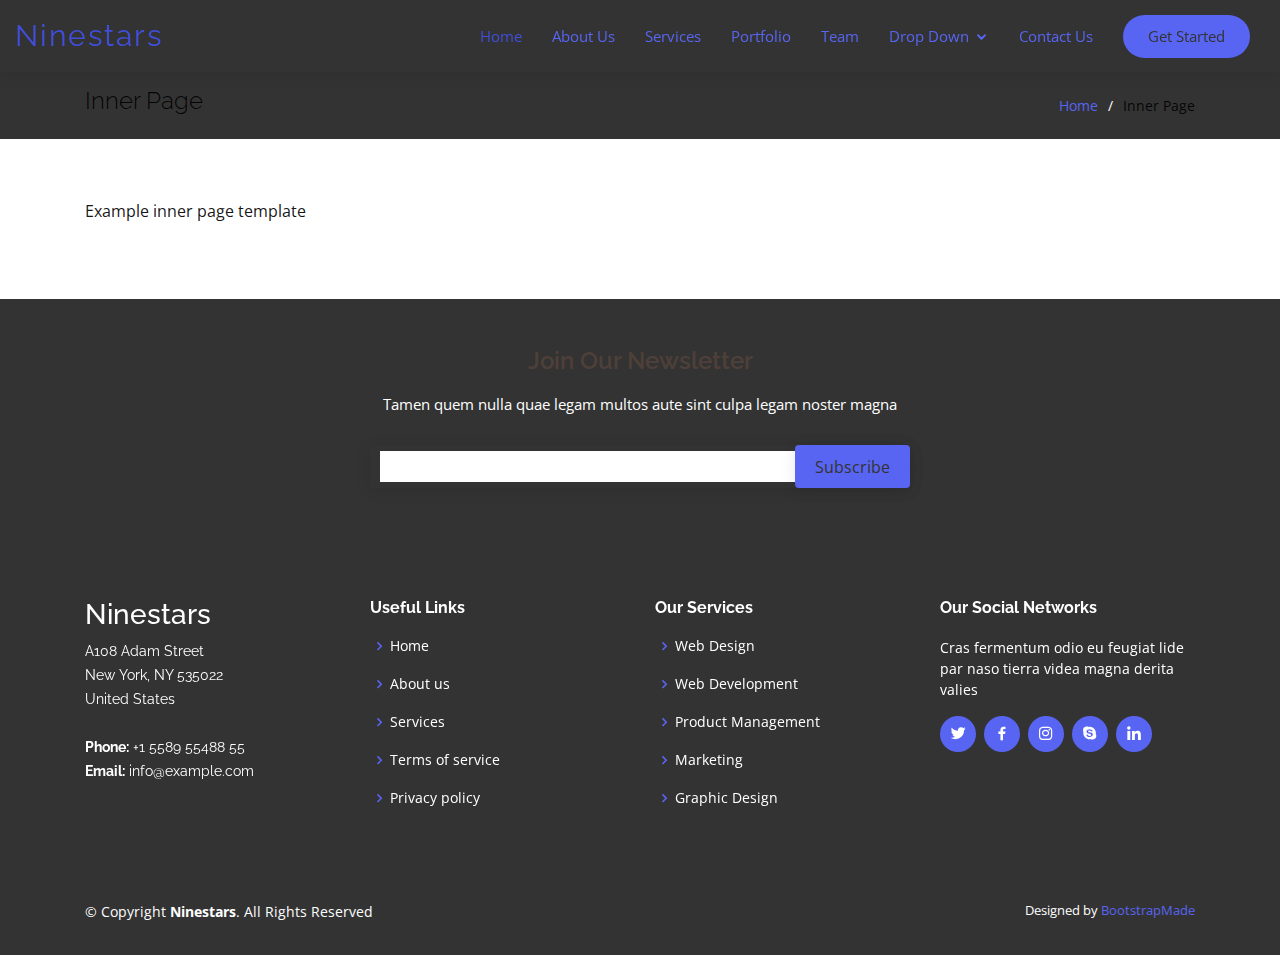
<file: inner-page.html>
<!DOCTYPE html>
<html lang="en">

<head>
  <meta charset="utf-8">
  <meta content="width=device-width, initial-scale=1.0" name="viewport">

  <title>Inner Page - Ninestars Bootstrap Template</title>
  <meta content="" name="description">
  <meta content="" name="keywords">

  <!-- Favicons -->
  <link href="assets/img/favicon.png" rel="icon">
  <link href="assets/img/apple-touch-icon.png" rel="apple-touch-icon">

  <!-- Google Fonts -->
  <link href="https://fonts.googleapis.com/css?family=Open+Sans:300,300i,400,400i,600,600i,700,700i|Raleway:300,300i,400,400i,600,600i,700,700i" rel="stylesheet">

  <!-- Vendor CSS Files -->
  <link href="assets/vendor/bootstrap/css/bootstrap.min.css" rel="stylesheet">
  <link href="assets/vendor/icofont/icofont.min.css" rel="stylesheet">
  <link href="assets/vendor/boxicons/css/boxicons.min.css" rel="stylesheet">
  <link href="assets/vendor/venobox/venobox.css" rel="stylesheet">
  <link href="assets/vendor/owl.carousel/assets/owl.carousel.min.css" rel="stylesheet">
  <link href="assets/vendor/aos/aos.css" rel="stylesheet">

  <!-- Template Main CSS File -->
  <link href="assets/css/style.css" rel="stylesheet">

  <!-- =======================================================
  * Template Name: Ninestars - v2.3.1
  * Template URL: https://bootstrapmade.com/ninestars-free-bootstrap-3-theme-for-creative/
  * Author: BootstrapMade.com
  * License: https://bootstrapmade.com/license/
  ======================================================== -->
</head>

<body>

  <!-- ======= Header ======= -->
  <header id="header" class="fixed-top">
    <div class="container-fluid d-flex">

      <div class="logo mr-auto">
        <h1 class="text-light"><a href="index.html"><span>Ninestars</span></a></h1>
        <!-- Uncomment below if you prefer to use an image logo -->
        <!-- <a href="index.html"><img src="assets/img/logo.png" alt="" class="img-fluid"></a>-->
      </div>

      <nav class="nav-menu d-none d-lg-block">
        <ul>
          <li class="active"><a href="index.html">Home</a></li>
          <li><a href="#about">About Us</a></li>
          <li><a href="#services">Services</a></li>
          <li><a href="#portfolio">Portfolio</a></li>
          <li><a href="#team">Team</a></li>
          <li class="drop-down"><a href="">Drop Down</a>
            <ul>
              <li><a href="#">Drop Down 1</a></li>
              <li class="drop-down"><a href="#">Drop Down 2</a>
                <ul>
                  <li><a href="#">Deep Drop Down 1</a></li>
                  <li><a href="#">Deep Drop Down 2</a></li>
                  <li><a href="#">Deep Drop Down 3</a></li>
                  <li><a href="#">Deep Drop Down 4</a></li>
                  <li><a href="#">Deep Drop Down 5</a></li>
                </ul>
              </li>
              <li><a href="#">Drop Down 3</a></li>
              <li><a href="#">Drop Down 4</a></li>
              <li><a href="#">Drop Down 5</a></li>
            </ul>
          </li>
          <li><a href="#contact">Contact Us</a></li>

          <li class="get-started"><a href="#about">Get Started</a></li>
        </ul>
      </nav><!-- .nav-menu -->

    </div>
  </header><!-- End Header -->

  <main id="main">

    <!-- ======= Breadcrumbs Section ======= -->
    <section class="breadcrumbs">
      <div class="container">

        <div class="d-flex justify-content-between align-items-center">
          <h2>Inner Page</h2>
          <ol>
            <li><a href="index.html">Home</a></li>
            <li>Inner Page</li>
          </ol>
        </div>

      </div>
    </section><!-- End Breadcrumbs Section -->

    <section class="inner-page">
      <div class="container">
        <p>
          Example inner page template
        </p>
      </div>
    </section>

  </main><!-- End #main -->

  <!-- ======= Footer ======= -->
  <footer id="footer">

    <div class="footer-newsletter" data-aos="fade-up">
      <div class="container">
        <div class="row justify-content-center">
          <div class="col-lg-6">
            <h4>Join Our Newsletter</h4>
            <p>Tamen quem nulla quae legam multos aute sint culpa legam noster magna</p>
            <form action="" method="post">
              <input type="email" name="email"><input type="submit" value="Subscribe">
            </form>
          </div>
        </div>
      </div>
    </div>

    <div class="footer-top">
      <div class="container">
        <div class="row">

          <div class="col-lg-3 col-md-6 footer-contact" data-aos="fade-up" data-aos-delay="100">
            <h3>Ninestars</h3>
            <p>
              A108 Adam Street <br>
              New York, NY 535022<br>
              United States <br><br>
              <strong>Phone:</strong> +1 5589 55488 55<br>
              <strong>Email:</strong> info@example.com<br>
            </p>
          </div>

          <div class="col-lg-3 col-md-6 footer-links" data-aos="fade-up" data-aos-delay="200">
            <h4>Useful Links</h4>
            <ul>
              <li><i class="bx bx-chevron-right"></i> <a href="#">Home</a></li>
              <li><i class="bx bx-chevron-right"></i> <a href="#">About us</a></li>
              <li><i class="bx bx-chevron-right"></i> <a href="#">Services</a></li>
              <li><i class="bx bx-chevron-right"></i> <a href="#">Terms of service</a></li>
              <li><i class="bx bx-chevron-right"></i> <a href="#">Privacy policy</a></li>
            </ul>
          </div>

          <div class="col-lg-3 col-md-6 footer-links" data-aos="fade-up" data-aos-delay="300">
            <h4>Our Services</h4>
            <ul>
              <li><i class="bx bx-chevron-right"></i> <a href="#">Web Design</a></li>
              <li><i class="bx bx-chevron-right"></i> <a href="#">Web Development</a></li>
              <li><i class="bx bx-chevron-right"></i> <a href="#">Product Management</a></li>
              <li><i class="bx bx-chevron-right"></i> <a href="#">Marketing</a></li>
              <li><i class="bx bx-chevron-right"></i> <a href="#">Graphic Design</a></li>
            </ul>
          </div>

          <div class="col-lg-3 col-md-6 footer-links" data-aos="fade-up" data-aos-delay="400">
            <h4>Our Social Networks</h4>
            <p>Cras fermentum odio eu feugiat lide par naso tierra videa magna derita valies</p>
            <div class="social-links mt-3">
              <a href="#" class="twitter"><i class="bx bxl-twitter"></i></a>
              <a href="#" class="facebook"><i class="bx bxl-facebook"></i></a>
              <a href="#" class="instagram"><i class="bx bxl-instagram"></i></a>
              <a href="#" class="google-plus"><i class="bx bxl-skype"></i></a>
              <a href="#" class="linkedin"><i class="bx bxl-linkedin"></i></a>
            </div>
          </div>

        </div>
      </div>
    </div>

    <div class="container py-4">
      <div class="copyright">
        &copy; Copyright <strong><span>Ninestars</span></strong>. All Rights Reserved
      </div>
      <div class="credits">
        <!-- All the links in the footer should remain intact. -->
        <!-- You can delete the links only if you purchased the pro version. -->
        <!-- Licensing information: https://bootstrapmade.com/license/ -->
        <!-- Purchase the pro version with working PHP/AJAX contact form: https://bootstrapmade.com/ninestars-free-bootstrap-3-theme-for-creative/ -->
        Designed by <a href="https://bootstrapmade.com/">BootstrapMade</a>
      </div>
    </div>
  </footer><!-- End Footer -->

  <a href="#" class="back-to-top"><i class="icofont-simple-up"></i></a>

  <!-- Vendor JS Files -->
  <script src="assets/vendor/jquery/jquery.min.js"></script>
  <script src="assets/vendor/bootstrap/js/bootstrap.bundle.min.js"></script>
  <script src="assets/vendor/jquery.easing/jquery.easing.min.js"></script>
  <script src="assets/vendor/php-email-form/validate.js"></script>
  <script src="assets/vendor/isotope-layout/isotope.pkgd.min.js"></script>
  <script src="assets/vendor/venobox/venobox.min.js"></script>
  <script src="assets/vendor/owl.carousel/owl.carousel.min.js"></script>
  <script src="assets/vendor/aos/aos.js"></script>

  <!-- Template Main JS File -->
  <script src="assets/js/main.js"></script>

</body>

</html>
</file>
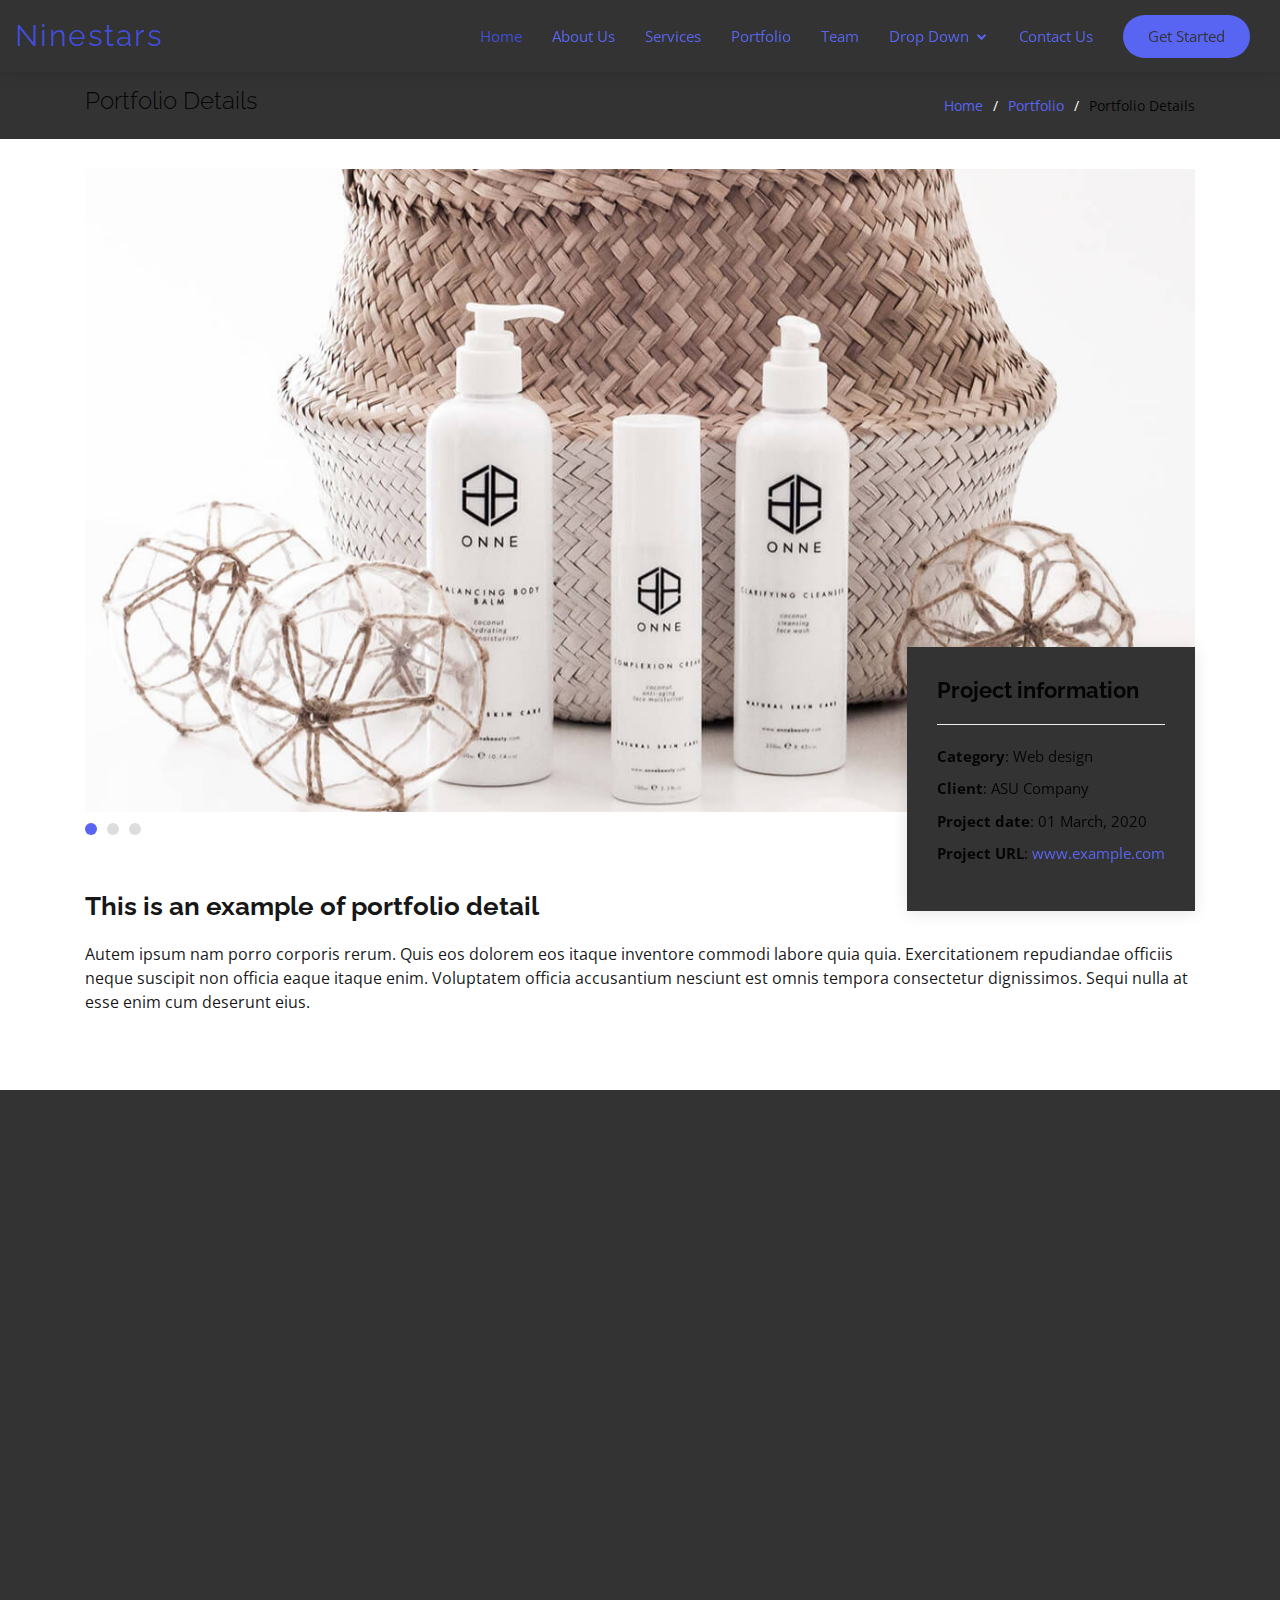
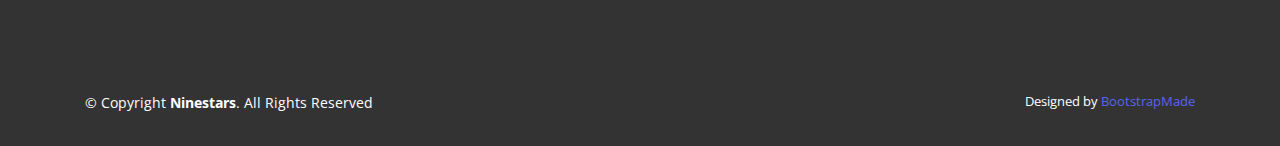
<file: portfolio-details.html>
<!DOCTYPE html>
<html lang="en">

<head>
  <meta charset="utf-8">
  <meta content="width=device-width, initial-scale=1.0" name="viewport">

  <title>Portfolio Details - Ninestars Bootstrap Template</title>
  <meta content="" name="description">
  <meta content="" name="keywords">

  <!-- Favicons -->
  <link href="assets/img/favicon.png" rel="icon">
  <link href="assets/img/apple-touch-icon.png" rel="apple-touch-icon">

  <!-- Google Fonts -->
  <link href="https://fonts.googleapis.com/css?family=Open+Sans:300,300i,400,400i,600,600i,700,700i|Raleway:300,300i,400,400i,600,600i,700,700i" rel="stylesheet">

  <!-- Vendor CSS Files -->
  <link href="assets/vendor/bootstrap/css/bootstrap.min.css" rel="stylesheet">
  <link href="assets/vendor/icofont/icofont.min.css" rel="stylesheet">
  <link href="assets/vendor/boxicons/css/boxicons.min.css" rel="stylesheet">
  <link href="assets/vendor/venobox/venobox.css" rel="stylesheet">
  <link href="assets/vendor/owl.carousel/assets/owl.carousel.min.css" rel="stylesheet">
  <link href="assets/vendor/aos/aos.css" rel="stylesheet">

  <!-- Template Main CSS File -->
  <link href="assets/css/style.css" rel="stylesheet">

  <!-- =======================================================
  * Template Name: Ninestars - v2.3.1
  * Template URL: https://bootstrapmade.com/ninestars-free-bootstrap-3-theme-for-creative/
  * Author: BootstrapMade.com
  * License: https://bootstrapmade.com/license/
  ======================================================== -->
</head>

<body>

  <!-- ======= Header ======= -->
  <header id="header" class="fixed-top">
    <div class="container-fluid d-flex">

      <div class="logo mr-auto">
        <h1 class="text-light"><a href="index.html"><span>Ninestars</span></a></h1>
        <!-- Uncomment below if you prefer to use an image logo -->
        <!-- <a href="index.html"><img src="assets/img/logo.png" alt="" class="img-fluid"></a>-->
      </div>

      <nav class="nav-menu d-none d-lg-block">
        <ul>
          <li class="active"><a href="index.html">Home</a></li>
          <li><a href="#about">About Us</a></li>
          <li><a href="#services">Services</a></li>
          <li><a href="#portfolio">Portfolio</a></li>
          <li><a href="#team">Team</a></li>
          <li class="drop-down"><a href="">Drop Down</a>
            <ul>
              <li><a href="#">Drop Down 1</a></li>
              <li class="drop-down"><a href="#">Drop Down 2</a>
                <ul>
                  <li><a href="#">Deep Drop Down 1</a></li>
                  <li><a href="#">Deep Drop Down 2</a></li>
                  <li><a href="#">Deep Drop Down 3</a></li>
                  <li><a href="#">Deep Drop Down 4</a></li>
                  <li><a href="#">Deep Drop Down 5</a></li>
                </ul>
              </li>
              <li><a href="#">Drop Down 3</a></li>
              <li><a href="#">Drop Down 4</a></li>
              <li><a href="#">Drop Down 5</a></li>
            </ul>
          </li>
          <li><a href="#contact">Contact Us</a></li>

          <li class="get-started"><a href="#about">Get Started</a></li>
        </ul>
      </nav><!-- .nav-menu -->

    </div>
  </header><!-- End Header -->

  <main id="main">

    <!-- ======= Breadcrumbs Section ======= -->
    <section class="breadcrumbs">
      <div class="container">

        <div class="d-flex justify-content-between align-items-center">
          <h2>Portfolio Details</h2>
          <ol>
            <li><a href="index.html">Home</a></li>
            <li><a href="portfolio.html">Portfolio</a></li>
            <li>Portfolio Details</li>
          </ol>
        </div>

      </div>
    </section><!-- Breadcrumbs Section -->

    <!-- ======= Portfolio Details Section ======= -->
    <section class="portfolio-details">
      <div class="container">

        <div class="portfolio-details-container">

          <div class="owl-carousel portfolio-details-carousel">
            <img src="assets/img/portfolio/portfolio-details-1.jpg" class="img-fluid" alt="">
            <img src="assets/img/portfolio/portfolio-details-2.jpg" class="img-fluid" alt="">
            <img src="assets/img/portfolio/portfolio-details-3.jpg" class="img-fluid" alt="">
          </div>

          <div class="portfolio-info">
            <h3>Project information</h3>
            <ul>
              <li><strong>Category</strong>: Web design</li>
              <li><strong>Client</strong>: ASU Company</li>
              <li><strong>Project date</strong>: 01 March, 2020</li>
              <li><strong>Project URL</strong>: <a href="#">www.example.com</a></li>
            </ul>
          </div>

        </div>

        <div class="portfolio-description">
          <h2>This is an example of portfolio detail</h2>
          <p>
            Autem ipsum nam porro corporis rerum. Quis eos dolorem eos itaque inventore commodi labore quia quia. Exercitationem repudiandae officiis neque suscipit non officia eaque itaque enim. Voluptatem officia accusantium nesciunt est omnis tempora consectetur dignissimos. Sequi nulla at esse enim cum deserunt eius.
          </p>
        </div>
      </div>
    </section><!-- End Portfolio Details Section -->

  </main><!-- End #main -->

  <!-- ======= Footer ======= -->
  <footer id="footer">

    <div class="footer-newsletter" data-aos="fade-up">
      <div class="container">
        <div class="row justify-content-center">
          <div class="col-lg-6">
            <h4>Join Our Newsletter</h4>
            <p>Tamen quem nulla quae legam multos aute sint culpa legam noster magna</p>
            <form action="" method="post">
              <input type="email" name="email"><input type="submit" value="Subscribe">
            </form>
          </div>
        </div>
      </div>
    </div>

    <div class="footer-top">
      <div class="container">
        <div class="row">

          <div class="col-lg-3 col-md-6 footer-contact" data-aos="fade-up" data-aos-delay="100">
            <h3>Ninestars</h3>
            <p>
              A108 Adam Street <br>
              New York, NY 535022<br>
              United States <br><br>
              <strong>Phone:</strong> +1 5589 55488 55<br>
              <strong>Email:</strong> info@example.com<br>
            </p>
          </div>

          <div class="col-lg-3 col-md-6 footer-links" data-aos="fade-up" data-aos-delay="200">
            <h4>Useful Links</h4>
            <ul>
              <li><i class="bx bx-chevron-right"></i> <a href="#">Home</a></li>
              <li><i class="bx bx-chevron-right"></i> <a href="#">About us</a></li>
              <li><i class="bx bx-chevron-right"></i> <a href="#">Services</a></li>
              <li><i class="bx bx-chevron-right"></i> <a href="#">Terms of service</a></li>
              <li><i class="bx bx-chevron-right"></i> <a href="#">Privacy policy</a></li>
            </ul>
          </div>

          <div class="col-lg-3 col-md-6 footer-links" data-aos="fade-up" data-aos-delay="300">
            <h4>Our Services</h4>
            <ul>
              <li><i class="bx bx-chevron-right"></i> <a href="#">Web Design</a></li>
              <li><i class="bx bx-chevron-right"></i> <a href="#">Web Development</a></li>
              <li><i class="bx bx-chevron-right"></i> <a href="#">Product Management</a></li>
              <li><i class="bx bx-chevron-right"></i> <a href="#">Marketing</a></li>
              <li><i class="bx bx-chevron-right"></i> <a href="#">Graphic Design</a></li>
            </ul>
          </div>

          <div class="col-lg-3 col-md-6 footer-links" data-aos="fade-up" data-aos-delay="400">
            <h4>Our Social Networks</h4>
            <p>Cras fermentum odio eu feugiat lide par naso tierra videa magna derita valies</p>
            <div class="social-links mt-3">
              <a href="#" class="twitter"><i class="bx bxl-twitter"></i></a>
              <a href="#" class="facebook"><i class="bx bxl-facebook"></i></a>
              <a href="#" class="instagram"><i class="bx bxl-instagram"></i></a>
              <a href="#" class="google-plus"><i class="bx bxl-skype"></i></a>
              <a href="#" class="linkedin"><i class="bx bxl-linkedin"></i></a>
            </div>
          </div>

        </div>
      </div>
    </div>

    <div class="container py-4">
      <div class="copyright">
        &copy; Copyright <strong><span>Ninestars</span></strong>. All Rights Reserved
      </div>
      <div class="credits">
        <!-- All the links in the footer should remain intact. -->
        <!-- You can delete the links only if you purchased the pro version. -->
        <!-- Licensing information: https://bootstrapmade.com/license/ -->
        <!-- Purchase the pro version with working PHP/AJAX contact form: https://bootstrapmade.com/ninestars-free-bootstrap-3-theme-for-creative/ -->
        Designed by <a href="https://bootstrapmade.com/">BootstrapMade</a>
      </div>
    </div>
  </footer><!-- End Footer -->

  <a href="#" class="back-to-top"><i class="icofont-simple-up"></i></a>

  <!-- Vendor JS Files -->
  <script src="assets/vendor/jquery/jquery.min.js"></script>
  <script src="assets/vendor/bootstrap/js/bootstrap.bundle.min.js"></script>
  <script src="assets/vendor/jquery.easing/jquery.easing.min.js"></script>
  <script src="assets/vendor/php-email-form/validate.js"></script>
  <script src="assets/vendor/isotope-layout/isotope.pkgd.min.js"></script>
  <script src="assets/vendor/venobox/venobox.min.js"></script>
  <script src="assets/vendor/owl.carousel/owl.carousel.min.js"></script>
  <script src="assets/vendor/aos/aos.js"></script>

  <!-- Template Main JS File -->
  <script src="assets/js/main.js"></script>

</body>

</html>
</file>
<file: assets/vendor/venobox/venobox.css>
/* ------ venobox.css --------*/
.vbox-overlay *, .vbox-overlay *:before, .vbox-overlay *:after{
    -webkit-backface-visibility: hidden;
    -webkit-box-sizing:border-box;
    -moz-box-sizing:border-box;
    box-sizing:border-box;
}
.vbox-overlay * { 
    -webkit-backface-visibility: visible;
    backface-visibility: visible;
}
.vbox-overlay{
    display: -webkit-flex;
    display: flex;
    -webkit-flex-direction: column;
    flex-direction: column;
    -webkit-justify-content: center;
    justify-content: center;
    -webkit-align-items: center;
    align-items: center;
    position: fixed;
    left: 0;
    top: 0;
    bottom: 0;
    right: 0;
    z-index: 999999;
}

/* ----- navigation ----- */
.vbox-title{
    width: 100%;
    height: 40px;
    float: left;
    text-align: center;
    line-height: 28px;
    font-size: 12px;
    padding: 6px 50px;
    overflow: hidden;
    position: fixed;
    display: none;
    left: 0;
    z-index: 89;
}
.vbox-close{
    cursor: pointer;
    position: fixed;
    top: -1px;
    right: 0;
    width: 50px;
    height: 40px;
    padding: 6px;
    display: block;
    background-position:10px center;
    overflow: hidden;
    font-size: 24px;
    line-height: 1;
    text-align: center;
    z-index: 99;
}
.vbox-left{
    cursor: pointer;
    position: fixed;
    left: 0;
    height: 40px;
    overflow: hidden;
    line-height: 28px;
    font-size: 12px;
    z-index: 99;
    display: flex;
    align-items:center;
}
.vbox-num{
    display: inline-block;
    margin: 6px 0 6px 15px;
}
/* ----- Social share ----- */
.vbox-share{
    line-height: 28px;
    font-size: 12px;
    overflow: hidden;
    position: fixed;
    left: 0;
    z-index: 98;
    display: flex;
    align-items:center;
    justify-content: center;
    width: 100%;
    text-align: center;
}
.vbox-share svg{
    max-height: 28px;
    width: 28px;
    z-index: 10;
    margin-left: 12px;
    margin-top: 6px;
    margin-bottom: 6px;
    vertical-align: middle;
}


/* ----- navigation ARROWS ----- */
.vbox-next, .vbox-prev{
    position: fixed;
    top: 50%;
    margin-top: -15px;
    overflow: hidden;
    cursor: pointer;
    display: block;
    width: 45px;
    height: 45px;
    z-index: 99;
}
.vbox-next span, .vbox-prev span{
    position: relative;
    width: 20px;
    height: 20px;
    border: 2px solid transparent;
    border-top-color: #B6B6B6;
    border-right-color: #B6B6B6;
    text-indent: -100px;
    position: absolute;
    top: 8px;
    display: block;
}
.vbox-prev{
    left: 15px;
}
.vbox-next{
    right: 15px;
}
.vbox-prev span{
    left: 10px;
    -ms-transform: rotate(-135deg);
    -webkit-transform: rotate(-135deg);
    transform: rotate(-135deg);
}
.vbox-next span{
    -ms-transform: rotate(45deg);
    -webkit-transform: rotate(45deg);
    transform: rotate(45deg);
    right: 10px;
}
/* ------- inline window ------ */
.vbox-inline{
    width: 420px;
    height: 315px;
    height: 70vh;
    padding: 10px;
    background: #fff;
    margin: 0 auto;
    overflow: auto;
    text-align: left;
}
/* ------- Video & iFrames window ------ */
.venoframe{
    max-width: 100%;
    width: 100%;
    border: none;
    width: 100%;
    height: 260px;
    height: 70vh;
}
.venoframe.vbvid{
    height: 260px;
}
@media (min-width: 768px) {
    .venoframe, .vbox-inline{
        width: 90%;
        height: 360px;
        height: 70vh;
    }
    .venoframe.vbvid{
        width: 640px;
        height: 360px;
    }
}
@media (min-width: 992px) {
    .venoframe, .vbox-inline{
        max-width: 1200px;
        width: 80%;
        height: 540px;
        height: 70vh;
    }
    .venoframe.vbvid{
        width: 960px;
        height: 540px;
    }
}
/* 
Please do NOT edit this part! 
or at least read this note: http://i.imgur.com/7C0ws9e.gif
*/
.vbox-open{
    overflow: hidden;
}
.vbox-container{
    position: absolute;
    left: 0;
    right: 0;
    top: 0;
    bottom: 0;
    overflow-x: hidden;
    overflow-y: scroll;
    overflow-scrolling: touch;
    -webkit-overflow-scrolling: touch;
    z-index: 20;
    max-height: 100%;

}

.vbox-content{
    text-align: center;
    float: left;
    width: 100%;
    position: relative;
    overflow: hidden;
    padding: 20px 4%;
}
.vbox-container img{
    max-width: 100%;
    height: auto;
}
.vbox-figlio{
    box-shadow: 0 0 12px rgba(0,0,0,0.19), 0 6px 6px rgba(0,0,0,0.23);
    max-width: 100%;
    text-align: initial;
}
img.vbox-figlio{
    -webkit-user-select: none;
-khtml-user-select: none;
-moz-user-select: none;
-o-user-select: none;
user-select: none;
}
.vbox-content.swipe-left{
    margin-left: -200px !important;
}
.vbox-content.swipe-right{
    margin-left: 200px !important;
}
.vbox-animated{
    webkit-transition: margin 300ms ease-out;
    transition: margin 300ms ease-out;
}

/* ---------- preloader ----------
 * SPINKIT 
 * http://tobiasahlin.com/spinkit/
-------------------------------- */
.sk-double-bounce,.sk-rotating-plane{width:40px;height:40px;margin:40px auto}.sk-rotating-plane{background-color:#333;-webkit-animation:sk-rotatePlane 1.2s infinite ease-in-out;animation:sk-rotatePlane 1.2s infinite ease-in-out}@-webkit-keyframes sk-rotatePlane{0%{-webkit-transform:perspective(120px) rotateX(0) rotateY(0);transform:perspective(120px) rotateX(0) rotateY(0)}50%{-webkit-transform:perspective(120px) rotateX(-180.1deg) rotateY(0);transform:perspective(120px) rotateX(-180.1deg) rotateY(0)}100%{-webkit-transform:perspective(120px) rotateX(-180deg) rotateY(-179.9deg);transform:perspective(120px) rotateX(-180deg) rotateY(-179.9deg)}}@keyframes sk-rotatePlane{0%{-webkit-transform:perspective(120px) rotateX(0) rotateY(0);transform:perspective(120px) rotateX(0) rotateY(0)}50%{-webkit-transform:perspective(120px) rotateX(-180.1deg) rotateY(0);transform:perspective(120px) rotateX(-180.1deg) rotateY(0)}100%{-webkit-transform:perspective(120px) rotateX(-180deg) rotateY(-179.9deg);transform:perspective(120px) rotateX(-180deg) rotateY(-179.9deg)}}.sk-double-bounce{position:relative}.sk-double-bounce .sk-child{width:100%;height:100%;border-radius:50%;background-color:#333;opacity:.6;position:absolute;top:0;left:0;-webkit-animation:sk-doubleBounce 2s infinite ease-in-out;animation:sk-doubleBounce 2s infinite ease-in-out}.sk-chasing-dots .sk-child,.sk-spinner-pulse,.sk-three-bounce .sk-child{background-color:#333;border-radius:100%}.sk-double-bounce .sk-double-bounce2{-webkit-animation-delay:-1s;animation-delay:-1s}@-webkit-keyframes sk-doubleBounce{0%,100%{-webkit-transform:scale(0);transform:scale(0)}50%{-webkit-transform:scale(1);transform:scale(1)}}@keyframes sk-doubleBounce{0%,100%{-webkit-transform:scale(0);transform:scale(0)}50%{-webkit-transform:scale(1);transform:scale(1)}}.sk-wave{margin:40px auto;width:50px;height:40px;text-align:center;font-size:10px}.sk-wave .sk-rect{background-color:#333;height:100%;width:6px;display:inline-block;-webkit-animation:sk-waveStretchDelay 1.2s infinite ease-in-out;animation:sk-waveStretchDelay 1.2s infinite ease-in-out}.sk-wave .sk-rect1{-webkit-animation-delay:-1.2s;animation-delay:-1.2s}.sk-wave .sk-rect2{-webkit-animation-delay:-1.1s;animation-delay:-1.1s}.sk-wave .sk-rect3{-webkit-animation-delay:-1s;animation-delay:-1s}.sk-wave .sk-rect4{-webkit-animation-delay:-.9s;animation-delay:-.9s}.sk-wave .sk-rect5{-webkit-animation-delay:-.8s;animation-delay:-.8s}@-webkit-keyframes sk-waveStretchDelay{0%,100%,40%{-webkit-transform:scaleY(.4);transform:scaleY(.4)}20%{-webkit-transform:scaleY(1);transform:scaleY(1)}}@keyframes sk-waveStretchDelay{0%,100%,40%{-webkit-transform:scaleY(.4);transform:scaleY(.4)}20%{-webkit-transform:scaleY(1);transform:scaleY(1)}}.sk-wandering-cubes{margin:40px auto;width:40px;height:40px;position:relative}.sk-wandering-cubes .sk-cube{background-color:#333;width:10px;height:10px;position:absolute;top:0;left:0;-webkit-animation:sk-wanderingCube 1.8s ease-in-out -1.8s infinite both;animation:sk-wanderingCube 1.8s ease-in-out -1.8s infinite both}.sk-chasing-dots,.sk-spinner-pulse{width:40px;height:40px;margin:40px auto}.sk-wandering-cubes .sk-cube2{-webkit-animation-delay:-.9s;animation-delay:-.9s}@-webkit-keyframes sk-wanderingCube{0%{-webkit-transform:rotate(0);transform:rotate(0)}25%{-webkit-transform:translateX(30px) rotate(-90deg) scale(.5);transform:translateX(30px) rotate(-90deg) scale(.5)}50%{-webkit-transform:translateX(30px) translateY(30px) rotate(-179deg);transform:translateX(30px) translateY(30px) rotate(-179deg)}50.1%{-webkit-transform:translateX(30px) translateY(30px) rotate(-180deg);transform:translateX(30px) translateY(30px) rotate(-180deg)}75%{-webkit-transform:translateX(0) translateY(30px) rotate(-270deg) scale(.5);transform:translateX(0) translateY(30px) rotate(-270deg) scale(.5)}100%{-webkit-transform:rotate(-360deg);transform:rotate(-360deg)}}@keyframes sk-wanderingCube{0%{-webkit-transform:rotate(0);transform:rotate(0)}25%{-webkit-transform:translateX(30px) rotate(-90deg) scale(.5);transform:translateX(30px) rotate(-90deg) scale(.5)}50%{-webkit-transform:translateX(30px) translateY(30px) rotate(-179deg);transform:translateX(30px) translateY(30px) rotate(-179deg)}50.1%{-webkit-transform:translateX(30px) translateY(30px) rotate(-180deg);transform:translateX(30px) translateY(30px) rotate(-180deg)}75%{-webkit-transform:translateX(0) translateY(30px) rotate(-270deg) scale(.5);transform:translateX(0) translateY(30px) rotate(-270deg) scale(.5)}100%{-webkit-transform:rotate(-360deg);transform:rotate(-360deg)}}.sk-spinner-pulse{-webkit-animation:sk-pulseScaleOut 1s infinite ease-in-out;animation:sk-pulseScaleOut 1s infinite ease-in-out}@-webkit-keyframes sk-pulseScaleOut{0%{-webkit-transform:scale(0);transform:scale(0)}100%{-webkit-transform:scale(1);transform:scale(1);opacity:0}}@keyframes sk-pulseScaleOut{0%{-webkit-transform:scale(0);transform:scale(0)}100%{-webkit-transform:scale(1);transform:scale(1);opacity:0}}.sk-chasing-dots{position:relative;text-align:center;-webkit-animation:sk-chasingDotsRotate 2s infinite linear;animation:sk-chasingDotsRotate 2s infinite linear}.sk-chasing-dots .sk-child{width:60%;height:60%;display:inline-block;position:absolute;top:0;-webkit-animation:sk-chasingDotsBounce 2s infinite ease-in-out;animation:sk-chasingDotsBounce 2s infinite ease-in-out}.sk-chasing-dots .sk-dot2{top:auto;bottom:0;-webkit-animation-delay:-1s;animation-delay:-1s}@-webkit-keyframes sk-chasingDotsRotate{100%{-webkit-transform:rotate(360deg);transform:rotate(360deg)}}@keyframes sk-chasingDotsRotate{100%{-webkit-transform:rotate(360deg);transform:rotate(360deg)}}@-webkit-keyframes sk-chasingDotsBounce{0%,100%{-webkit-transform:scale(0);transform:scale(0)}50%{-webkit-transform:scale(1);transform:scale(1)}}@keyframes sk-chasingDotsBounce{0%,100%{-webkit-transform:scale(0);transform:scale(0)}50%{-webkit-transform:scale(1);transform:scale(1)}}.sk-three-bounce{margin:40px auto;width:80px;text-align:center}.sk-three-bounce .sk-child{width:20px;height:20px;display:inline-block;-webkit-animation:sk-three-bounce 1.4s ease-in-out 0s infinite both;animation:sk-three-bounce 1.4s ease-in-out 0s infinite both}.sk-circle .sk-child:before,.sk-fading-circle .sk-circle:before{display:block;border-radius:100%;content:'';background-color:#333}.sk-three-bounce .sk-bounce1{-webkit-animation-delay:-.32s;animation-delay:-.32s}.sk-three-bounce .sk-bounce2{-webkit-animation-delay:-.16s;animation-delay:-.16s}@-webkit-keyframes sk-three-bounce{0%,100%,80%{-webkit-transform:scale(0);transform:scale(0)}40%{-webkit-transform:scale(1);transform:scale(1)}}@keyframes sk-three-bounce{0%,100%,80%{-webkit-transform:scale(0);transform:scale(0)}40%{-webkit-transform:scale(1);transform:scale(1)}}.sk-circle{margin:40px auto;width:40px;height:40px;position:relative}.sk-circle .sk-child{width:100%;height:100%;position:absolute;left:0;top:0}.sk-circle .sk-child:before{margin:0 auto;width:15%;height:15%;-webkit-animation:sk-circleBounceDelay 1.2s infinite ease-in-out both;animation:sk-circleBounceDelay 1.2s infinite ease-in-out both}.sk-circle .sk-circle2{-webkit-transform:rotate(30deg);-ms-transform:rotate(30deg);transform:rotate(30deg)}.sk-circle .sk-circle3{-webkit-transform:rotate(60deg);-ms-transform:rotate(60deg);transform:rotate(60deg)}.sk-circle .sk-circle4{-webkit-transform:rotate(90deg);-ms-transform:rotate(90deg);transform:rotate(90deg)}.sk-circle .sk-circle5{-webkit-transform:rotate(120deg);-ms-transform:rotate(120deg);transform:rotate(120deg)}.sk-circle .sk-circle6{-webkit-transform:rotate(150deg);-ms-transform:rotate(150deg);transform:rotate(150deg)}.sk-circle .sk-circle7{-webkit-transform:rotate(180deg);-ms-transform:rotate(180deg);transform:rotate(180deg)}.sk-circle .sk-circle8{-webkit-transform:rotate(210deg);-ms-transform:rotate(210deg);transform:rotate(210deg)}.sk-circle .sk-circle9{-webkit-transform:rotate(240deg);-ms-transform:rotate(240deg);transform:rotate(240deg)}.sk-circle .sk-circle10{-webkit-transform:rotate(270deg);-ms-transform:rotate(270deg);transform:rotate(270deg)}.sk-circle .sk-circle11{-webkit-transform:rotate(300deg);-ms-transform:rotate(300deg);transform:rotate(300deg)}.sk-circle .sk-circle12{-webkit-transform:rotate(330deg);-ms-transform:rotate(330deg);transform:rotate(330deg)}.sk-circle .sk-circle2:before{-webkit-animation-delay:-1.1s;animation-delay:-1.1s}.sk-circle .sk-circle3:before{-webkit-animation-delay:-1s;animation-delay:-1s}.sk-circle .sk-circle4:before{-webkit-animation-delay:-.9s;animation-delay:-.9s}.sk-circle .sk-circle5:before{-webkit-animation-delay:-.8s;animation-delay:-.8s}.sk-circle .sk-circle6:before{-webkit-animation-delay:-.7s;animation-delay:-.7s}.sk-circle .sk-circle7:before{-webkit-animation-delay:-.6s;animation-delay:-.6s}.sk-circle .sk-circle8:before{-webkit-animation-delay:-.5s;animation-delay:-.5s}.sk-circle .sk-circle9:before{-webkit-animation-delay:-.4s;animation-delay:-.4s}.sk-circle .sk-circle10:before{-webkit-animation-delay:-.3s;animation-delay:-.3s}.sk-circle .sk-circle11:before{-webkit-animation-delay:-.2s;animation-delay:-.2s}.sk-circle .sk-circle12:before{-webkit-animation-delay:-.1s;animation-delay:-.1s}@-webkit-keyframes sk-circleBounceDelay{0%,100%,80%{-webkit-transform:scale(0);transform:scale(0)}40%{-webkit-transform:scale(1);transform:scale(1)}}@keyframes sk-circleBounceDelay{0%,100%,80%{-webkit-transform:scale(0);transform:scale(0)}40%{-webkit-transform:scale(1);transform:scale(1)}}.sk-cube-grid{width:40px;height:40px;margin:40px auto}.sk-cube-grid .sk-cube{width:33.33%;height:33.33%;background-color:#333;float:left;-webkit-animation:sk-cubeGridScaleDelay 1.3s infinite ease-in-out;animation:sk-cubeGridScaleDelay 1.3s infinite ease-in-out}.sk-cube-grid .sk-cube1{-webkit-animation-delay:.2s;animation-delay:.2s}.sk-cube-grid .sk-cube2{-webkit-animation-delay:.3s;animation-delay:.3s}.sk-cube-grid .sk-cube3{-webkit-animation-delay:.4s;animation-delay:.4s}.sk-cube-grid .sk-cube4{-webkit-animation-delay:.1s;animation-delay:.1s}.sk-cube-grid .sk-cube5{-webkit-animation-delay:.2s;animation-delay:.2s}.sk-cube-grid .sk-cube6{-webkit-animation-delay:.3s;animation-delay:.3s}.sk-cube-grid .sk-cube7{-webkit-animation-delay:0ms;animation-delay:0ms}.sk-cube-grid .sk-cube8{-webkit-animation-delay:.1s;animation-delay:.1s}.sk-cube-grid .sk-cube9{-webkit-animation-delay:.2s;animation-delay:.2s}@-webkit-keyframes sk-cubeGridScaleDelay{0%,100%,70%{-webkit-transform:scale3D(1,1,1);transform:scale3D(1,1,1)}35%{-webkit-transform:scale3D(0,0,1);transform:scale3D(0,0,1)}}@keyframes sk-cubeGridScaleDelay{0%,100%,70%{-webkit-transform:scale3D(1,1,1);transform:scale3D(1,1,1)}35%{-webkit-transform:scale3D(0,0,1);transform:scale3D(0,0,1)}}.sk-fading-circle{margin:40px auto;width:40px;height:40px;position:relative}.sk-fading-circle .sk-circle{width:100%;height:100%;position:absolute;left:0;top:0}.sk-fading-circle .sk-circle:before{margin:0 auto;width:15%;height:15%;-webkit-animation:sk-circleFadeDelay 1.2s infinite ease-in-out both;animation:sk-circleFadeDelay 1.2s infinite ease-in-out both}.sk-fading-circle .sk-circle2{-webkit-transform:rotate(30deg);-ms-transform:rotate(30deg);transform:rotate(30deg)}.sk-fading-circle .sk-circle3{-webkit-transform:rotate(60deg);-ms-transform:rotate(60deg);transform:rotate(60deg)}.sk-fading-circle .sk-circle4{-webkit-transform:rotate(90deg);-ms-transform:rotate(90deg);transform:rotate(90deg)}.sk-fading-circle .sk-circle5{-webkit-transform:rotate(120deg);-ms-transform:rotate(120deg);transform:rotate(120deg)}.sk-fading-circle .sk-circle6{-webkit-transform:rotate(150deg);-ms-transform:rotate(150deg);transform:rotate(150deg)}.sk-fading-circle .sk-circle7{-webkit-transform:rotate(180deg);-ms-transform:rotate(180deg);transform:rotate(180deg)}.sk-fading-circle .sk-circle8{-webkit-transform:rotate(210deg);-ms-transform:rotate(210deg);transform:rotate(210deg)}.sk-fading-circle .sk-circle9{-webkit-transform:rotate(240deg);-ms-transform:rotate(240deg);transform:rotate(240deg)}.sk-fading-circle .sk-circle10{-webkit-transform:rotate(270deg);-ms-transform:rotate(270deg);transform:rotate(270deg)}.sk-fading-circle .sk-circle11{-webkit-transform:rotate(300deg);-ms-transform:rotate(300deg);transform:rotate(300deg)}.sk-fading-circle .sk-circle12{-webkit-transform:rotate(330deg);-ms-transform:rotate(330deg);transform:rotate(330deg)}.sk-fading-circle .sk-circle2:before{-webkit-animation-delay:-1.1s;animation-delay:-1.1s}.sk-fading-circle .sk-circle3:before{-webkit-animation-delay:-1s;animation-delay:-1s}.sk-fading-circle .sk-circle4:before{-webkit-animation-delay:-.9s;animation-delay:-.9s}.sk-fading-circle .sk-circle5:before{-webkit-animation-delay:-.8s;animation-delay:-.8s}.sk-fading-circle .sk-circle6:before{-webkit-animation-delay:-.7s;animation-delay:-.7s}.sk-fading-circle .sk-circle7:before{-webkit-animation-delay:-.6s;animation-delay:-.6s}.sk-fading-circle .sk-circle8:before{-webkit-animation-delay:-.5s;animation-delay:-.5s}.sk-fading-circle .sk-circle9:before{-webkit-animation-delay:-.4s;animation-delay:-.4s}.sk-fading-circle .sk-circle10:before{-webkit-animation-delay:-.3s;animation-delay:-.3s}.sk-fading-circle .sk-circle11:before{-webkit-animation-delay:-.2s;animation-delay:-.2s}.sk-fading-circle .sk-circle12:before{-webkit-animation-delay:-.1s;animation-delay:-.1s}@-webkit-keyframes sk-circleFadeDelay{0%,100%,39%{opacity:0}40%{opacity:1}}@keyframes sk-circleFadeDelay{0%,100%,39%{opacity:0}40%{opacity:1}}.sk-folding-cube{margin:40px auto;width:40px;height:40px;position:relative;-webkit-transform:rotateZ(45deg);transform:rotateZ(45deg)}.sk-folding-cube .sk-cube{float:left;width:50%;height:50%;position:relative;-webkit-transform:scale(1.1);-ms-transform:scale(1.1);transform:scale(1.1)}.sk-folding-cube .sk-cube:before{content:'';position:absolute;top:0;left:0;width:100%;height:100%;background-color:#333;-webkit-animation:sk-foldCubeAngle 2.4s infinite linear both;animation:sk-foldCubeAngle 2.4s infinite linear both;-webkit-transform-origin:100% 100%;-ms-transform-origin:100% 100%;transform-origin:100% 100%}.sk-folding-cube .sk-cube2{-webkit-transform:scale(1.1) rotateZ(90deg);transform:scale(1.1) rotateZ(90deg)}.sk-folding-cube .sk-cube3{-webkit-transform:scale(1.1) rotateZ(180deg);transform:scale(1.1) rotateZ(180deg)}.sk-folding-cube .sk-cube4{-webkit-transform:scale(1.1) rotateZ(270deg);transform:scale(1.1) rotateZ(270deg)}.sk-folding-cube .sk-cube2:before{-webkit-animation-delay:.3s;animation-delay:.3s}.sk-folding-cube .sk-cube3:before{-webkit-animation-delay:.6s;animation-delay:.6s}.sk-folding-cube .sk-cube4:before{-webkit-animation-delay:.9s;animation-delay:.9s}@-webkit-keyframes sk-foldCubeAngle{0%,10%{-webkit-transform:perspective(140px) rotateX(-180deg);transform:perspective(140px) rotateX(-180deg);opacity:0}25%,75%{-webkit-transform:perspective(140px) rotateX(0);transform:perspective(140px) rotateX(0);opacity:1}100%,90%{-webkit-transform:perspective(140px) rotateY(180deg);transform:perspective(140px) rotateY(180deg);opacity:0}}@keyframes sk-foldCubeAngle{0%,10%{-webkit-transform:perspective(140px) rotateX(-180deg);transform:perspective(140px) rotateX(-180deg);opacity:0}25%,75%{-webkit-transform:perspective(140px) rotateX(0);transform:perspective(140px) rotateX(0);opacity:1}100%,90%{-webkit-transform:perspective(140px) rotateY(180deg);transform:perspective(140px) rotateY(180deg);opacity:0}}
</file>
<file: assets/css/style.css>
/**
* Template Name: Ninestars - v2.3.1
* Template URL: https://bootstrapmade.com/ninestars-free-bootstrap-3-theme-for-creative/
* Author: BootstrapMade.com
* License: https://bootstrapmade.com/license/
*/

/*--------------------------------------------------------------
# General
--------------------------------------------------------------*/


body {
  font-family: "Open Sans", sans-serif;
  color:rgba(0, 0, 0, 0.911)
}

a {
  color: #5865f2;
}

a:hover {
  color: #414edc;
  text-decoration: none;
}

h1, h2, h3, h4, h5, h6, .font-primary {
  font-family: "Raleway", sans-serif;
}

/*--------------------------------------------------------------
# Back to top button
--------------------------------------------------------------*/
.back-to-top {
  position: fixed;
  display: none;
  width: 40px;
  height: 40px;
  border-radius: 3px;
  right: 15px;
  bottom: 15px;
  background: #5865f2;
  color: #333;
  transition: display 0.5s ease-in-out;
  z-index: 99999;
}

.back-to-top i {
  font-size: 24px;
  position: absolute;
  top: 8px;
  left: 8px;
}

.back-to-top:hover {
  color: #333;
  background: #414edc;
  transition: background 0.2s ease-in-out;
}

/*--------------------------------------------------------------
# Disable aos animation delay on mobile devices
--------------------------------------------------------------*/
@media screen and (max-width: 768px) {
  [data-aos-delay] {
    transition-delay: 0 !important;
  }
}

/*--------------------------------------------------------------
# Header
--------------------------------------------------------------*/
#header {
  height: 72px;
  transition: all 0.5s;
  z-index: 997;
  transition: all 0.5s;
  padding: 15px 0;
  background: #333;
  box-shadow: 0px 2px 15px rgba(0, 0, 0, 0.1);
}

#header .logo h1 {
  font-size: 30px;
  margin: 0;
  padding: 6px 0;
  line-height: 1;
  font-weight: 400;
  letter-spacing: 2px;
}

#header .logo h1 a, #header .logo h1 a:hover {
  color: #414edc;
  text-decoration: none;
}

#header .logo img {
  padding: 0;
  margin: 0;
  max-height: 40px;
}

#main {
  margin-top: 72px;
}

/*--------------------------------------------------------------
# Navigation Menu
--------------------------------------------------------------*/
/* Desktop Navigation */
.nav-menu, .nav-menu * {
  margin: 0;
  padding: 0;
  list-style: none;
}

.nav-menu > ul > li {
  position: relative;
  white-space: nowrap;
  float: left;
}

.nav-menu a {
  display: block;
  position: relative;
  color: #5865f2;
  padding: 10px 15px;
  transition: 0.3s;
  font-size: 15px;
  font-family: "Open Sans", sans-serif;
}

.nav-menu a:hover, .nav-menu .active > a, .nav-menu li:hover > a {
  color: #414edc;
  text-decoration: none;
}

.nav-menu .get-started a {
  background: #5865f2;
  color: #333;
  border-radius: 50px;
  margin: 0 15px;
  padding: 10px 25px;
}

.nav-menu .get-started a:hover {
  background: #414edc;
  color: #333;
}

.nav-menu .drop-down ul {
  display: block;
  position: absolute;
  left: 0;
  top: calc(100% - 30px);
  z-index: 99;
  opacity: 0;
  visibility: hidden;
  padding: 10px 0;
  background: #333;
  box-shadow: 0px 0px 30px rgba(127, 137, 161, 0.25);
  transition: ease all 0.3s;
}

.nav-menu .drop-down:hover > ul {
  opacity: 1;
  top: 100%;
  visibility: visible;
}

.nav-menu .drop-down li {
  min-width: 180px;
  position: relative;
}

.nav-menu .drop-down ul a {
  padding: 10px 20px;
  font-size: 14px;
  font-weight: 500;
  text-transform: none;
  color: #3c1300;
}

.nav-menu .drop-down ul a:hover, .nav-menu .drop-down ul .active > a, .nav-menu .drop-down ul li:hover > a {
  color: #414edc;
}

.nav-menu .drop-down > a:after {
  content: "\ea99";
  font-family: IcoFont;
  padding-left: 5px;
}

.nav-menu .drop-down .drop-down ul {
  top: 0;
  left: calc(100% - 30px);
}

.nav-menu .drop-down .drop-down:hover > ul {
  opacity: 1;
  top: 0;
  left: 100%;
}

.nav-menu .drop-down .drop-down > a {
  padding-right: 35px;
}

.nav-menu .drop-down .drop-down > a:after {
  content: "\eaa0";
  font-family: IcoFont;
  position: absolute;
  right: 15px;
}

@media (max-width: 1366px) {
  .nav-menu .drop-down .drop-down ul {
    left: -90%;
  }
  .nav-menu .drop-down .drop-down:hover > ul {
    left: -100%;
  }
  .nav-menu .drop-down .drop-down > a:after {
    content: "\ea9d";
  }
}

/* Mobile Navigation */
.mobile-nav {
  position: fixed;
  top: 0;
  bottom: 0;
  z-index: 9999;
  overflow-y: auto;
  left: -260px;
  width: 260px;
  padding-top: 18px;
  background: #5865f2;
  transition: 0.4s;
}

.mobile-nav * {
  margin: 0;
  padding: 0;
  list-style: none;
}

.mobile-nav a {
  display: block;
  position: relative;
  color: #333;
  padding: 10px 20px;
  font-weight: 500;
  transition: 0.3s;
}

.mobile-nav a:hover, .mobile-nav .active > a, .mobile-nav li:hover > a {
  color: #414edc;
  text-decoration: none;
}

.mobile-nav .get-started a {
  background: #5865f2;
  color: #333;
  border-radius: 50px;
  margin: 15px;
  padding: 10px 25px;
}

.mobile-nav .get-started a:hover {
  background: #414edc;
  color: #333;
}

.mobile-nav .drop-down > a:after {
  content: "\ea99";
  font-family: IcoFont;
  padding-left: 10px;
  position: absolute;
  right: 15px;
}

.mobile-nav .active.drop-down > a:after {
  content: "\eaa0";
}

.mobile-nav .drop-down > a {
  padding-right: 35px;
}

.mobile-nav .drop-down ul {
  display: none;
  overflow: hidden;
}

.mobile-nav .drop-down li {
  padding-left: 20px;
}

.mobile-nav-toggle {
  position: fixed;
  right: 15px;
  top: 22px;
  z-index: 9998;
  border: 0;
  background: none;
  font-size: 24px;
  transition: all 0.4s;
  outline: none !important;
  line-height: 1;
  cursor: pointer;
  text-align: right;
}

.mobile-nav-toggle i {
  color: #5865f2;
}

.mobile-nav-overly {
  width: 100%;
  height: 100%;
  z-index: 9997;
  top: 0;
  left: 0;
  position: fixed;
  background: rgba(78, 64, 57, 0.9);
  overflow: hidden;
  display: none;
}

.mobile-nav-active {
  overflow: hidden;
}

.mobile-nav-active .mobile-nav {
  left: 0;
}

.mobile-nav-active .mobile-nav-toggle i {
  color: #333;
}

/*--------------------------------------------------------------
# Hero Section
--------------------------------------------------------------*/
#hero {
  width: 100%;
  height: 70vh;
  background: #333;
  border-bottom: 2px solid #5865f2;
  margin: 72px 0 -72px 0;
}

#hero h1 {
  margin: 0 0 10px 0;
  font-size: 48px;
  font-weight: 700;
  line-height: 56px;
  color: #5865f2;
}

#hero h2 {
  color: #fff;
  margin-bottom: 50px;
  font-size: 24px;
}

#hero .btn-get-started {
  font-family: "Raleway", sans-serif;
  font-weight: 500;
  font-size: 16px;
  letter-spacing: 1px;
  display: inline-block;
  padding: 8px 28px;
  border-radius: 3px;
  transition: 0.5s;
  margin: 10px;
  color: #fff;
  background: #5865f2;
}

#hero .btn-get-started:hover {
  background: #414edc;
}

#hero .animated {
  animation: up-down 2s ease-in-out infinite alternate-reverse both;
}

@media (min-width: 1024px) {
  #hero {
    background-attachment: fixed;
  }
}

@media (max-width: 991px) {
  #hero {
    height: calc(100vh - 72px);
  }
  #hero .animated {
    -webkit-animation: none;
    animation: none;
  }
  #hero .hero-img {
    text-align: center;
  }
  #hero .hero-img img {
    width: 50%;
  }
}

@media (max-width: 768px) {
  #hero h1 {
    font-size: 28px;
    line-height: 36px;
  }
  #hero h2 {
    font-size: 18px;
    line-height: 24px;
    margin-bottom: 30px;
  }
  #hero .hero-img img {
    width: 70%;
  }
}

@media (max-width: 575px) {
  #hero .hero-img img {
    width: 80%;
  }
}

@-webkit-keyframes up-down {
  0% {
    transform: translateY(10px);
  }
  100% {
    transform: translateY(-10px);
  }
}

@keyframes up-down {
  0% {
    transform: translateY(10px);
  }
  100% {
    transform: translateY(-10px);
  }
}

/*--------------------------------------------------------------
# Sections General
--------------------------------------------------------------*/
section {
  padding: 60px 0;
}

.section-bg {
  background-color: #333;
}
.section-backg {
  background-color: #474747;
}
.section-title {
  text-align: center;
  padding-bottom: 30px;
}

.section-title h2 {
  font-size: 24px;
  font-weight: 700;
  padding-bottom: 0;
  line-height: 1px;
  margin-bottom: 15px;
  color: #c2b7b1;
}

.section-title p {
  padding-bottom: 15px;
  margin-bottom: 15px;
  position: relative;
  font-size: 32px;
  font-weight: 700;
  color: #fff;
}

.section-title p::after {
  content: '';
  position: absolute;
  display: block;
  width: 60px;
  height: 2px;
  background: #414edc;
  bottom: 0;
  left: calc(50% - 30px);
}

/*--------------------------------------------------------------
# Breadcrumbs
--------------------------------------------------------------*/
.breadcrumbs {
  padding: 15px 0;
  background-color: #333;
  min-height: 40px;
}

.breadcrumbs h2 {
  font-size: 24px;
  font-weight: 300;
}

.breadcrumbs ol {
  display: flex;
  flex-wrap: wrap;
  list-style: none;
  padding: 0;
  margin: 0;
  font-size: 14px;
}

.breadcrumbs ol li + li {
  padding-left: 10px;
}

.breadcrumbs ol li + li::before {
  display: inline-block;
  padding-right: 10px;
  color: #fff;
  content: "/";
}

@media (max-width: 768px) {
  .breadcrumbs .d-flex {
    display: block !important;
  }
  .breadcrumbs ol {
    display: block;
  }
  .breadcrumbs ol li {
    display: inline-block;
  }
}

/*--------------------------------------------------------------
# About
--------------------------------------------------------------*/
.about h3 {
  font-weight: 700;
  font-size: 34px;
  color: #fff;
}

.about h4 {
  font-size: 20px;
  font-weight: 700;
  margin-top: 5px;
  color: #fff;
}

.about i {
  font-size: 48px;
  margin-top: 15px;
  color: #414edc;
}

.about p {
  font-size: 15px;
  color: #5a6570;
}

@media (max-width: 991px) {
  .about .about-img img {
    max-width: 70%;
  }
}

@media (max-width: 767px) {
  .about .about-img img {
    max-width: 90%;
  }
}

/*--------------------------------------------------------------
# Services
--------------------------------------------------------------*/
.services .icon-box {
  padding: 30px;
  position: relative;
  overflow: hidden;
  margin: 0  0 40px 0;
  background: #333;
  box-shadow: 0 10px 29px 0 rgba(68, 88, 144, 0.1);
  transition: all 0.3s ease-in-out;
  border-radius: 15px;
  text-align: center;
  border-bottom: 3px solid #333;
}

.services .icon-box:hover {
  transform: translateY(-5px);
  border-color: #414edc;
}

.services .icon i {
  font-size: 48px;
  line-height: 1;
  margin-bottom: 15px;
  color: #5865f2;
}

.services .title {
  font-weight: 700;
  margin-bottom: 15px;
  font-size: 18px;
}

.services .title a {
  color: #fff;
}

.services .description {
  font-size: 15px;
  line-height: 28px;
  margin-bottom: 0;
  color: #fff
}

/*--------------------------------------------------------------
# Portfolio
--------------------------------------------------------------*/
.portfolio .portfolio-item {
  margin-bottom: 30px;
}

.portfolio #portfolio-flters {
  padding: 0;
  margin: 0 0 35px 0;
  list-style: none;
  text-align: center;
}

.portfolio #portfolio-flters li {
  cursor: pointer;
  margin: 0 15px 15px 0;
  display: inline-block;
  padding: 5px;
  font-size: 16px;
  font-weight: 600;
  line-height: 20px;
  color: #5865f2;
  margin-bottom: 5px;
  transition: all 0.3s ease-in-out;
}

.portfolio #portfolio-flters li:hover, .portfolio #portfolio-flters li.filter-active {
  color: #414edc;
}

.portfolio #portfolio-flters li:last-child {
  margin-right: 0;
}

.portfolio .portfolio-wrap {
  transition: 0.3s;
  position: relative;
  overflow: hidden;
  border-radius: 8px;
  z-index: 1;
}

.portfolio .portfolio-wrap::before {
  content: "";
  background: rgba(122, 105, 96, 0.6);
  position: absolute;
  left: 100%;
  right: 0;
  top: 0;
  bottom: 0;
  transition: all ease-in-out 0.3s;
  z-index: 2;
}

.portfolio .portfolio-wrap img {
  transition: 0.3s;
  position: relative;
  z-index: 1;
}

.portfolio .portfolio-wrap .portfolio-links {
  opacity: 0;
  left: 0;
  right: 0;
  top: calc(50% - 32px);
  text-align: center;
  z-index: 3;
  position: absolute;
  transition: all ease-in-out 0.3s;
}

.portfolio .portfolio-wrap .portfolio-links a {
  color: #5865f2;
  margin: 0 4px;
  font-size: 18px;
  line-height: 1;
  background-color: #333;
  padding-top: 6px;
  padding-right: 1px;
  border-radius: 50px;
  text-align: center;
  width: 32px;
  height: 32px;
  display: inline-block;
  transition: 0.3s;
}

.portfolio .portfolio-wrap .portfolio-links a i {
  line-height: 1;
}

.portfolio .portfolio-wrap .portfolio-links a:hover {
  background: #414edc;
  color: #333;
}

.portfolio .portfolio-wrap .portfolio-info {
  opacity: 0;
  position: absolute;
  bottom: -20px;
  left: 0;
  right: 0;
  text-align: center;
  z-index: 3;
  transition: all ease-in-out 0.3s;
}

.portfolio .portfolio-wrap .portfolio-info h4 {
  font-size: 20px;
  color: #333;
  font-weight: 600;
}

.portfolio .portfolio-wrap .portfolio-info p {
  color: #333fff;
  font-size: 14px;
  text-transform: uppercase;
}

.portfolio .portfolio-wrap:hover::before {
  left: 0;
}

.portfolio .portfolio-wrap:hover .portfolio-links {
  opacity: 1;
  top: calc(50% - 16px);
}

.portfolio .portfolio-wrap:hover .portfolio-info {
  opacity: 1;
  bottom: 0;
}

/*--------------------------------------------------------------
# Portfolio Details
--------------------------------------------------------------*/
.portfolio-details {
  padding-top: 30px;
}

.portfolio-details .portfolio-details-container {
  position: relative;
}

.portfolio-details .portfolio-details-carousel {
  position: relative;
  z-index: 1;
}

.portfolio-details .portfolio-details-carousel .owl-nav, .portfolio-details .portfolio-details-carousel .owl-dots {
  margin-top: 5px;
  text-align: left;
}

.portfolio-details .portfolio-details-carousel .owl-dot {
  display: inline-block;
  margin: 0 10px 0 0;
  width: 12px;
  height: 12px;
  border-radius: 50%;
  background-color: #ddd !important;
}

.portfolio-details .portfolio-details-carousel .owl-dot.active {
  background-color: #5865f2 !important;
}

.portfolio-details .portfolio-info {
  padding: 30px;
  position: absolute;
  right: 0;
  bottom: -70px;
  background: #333;
  box-shadow: 0px 2px 15px rgba(0, 0, 0, 0.1);
  z-index: 2;
}

.portfolio-details .portfolio-info h3 {
  font-size: 22px;
  font-weight: 700;
  margin-bottom: 20px;
  padding-bottom: 20px;
  border-bottom: 1px solid #eee;
}

.portfolio-details .portfolio-info ul {
  list-style: none;
  padding: 0;
  font-size: 15px;
}

.portfolio-details .portfolio-info ul li + li {
  margin-top: 10px;
}

.portfolio-details .portfolio-description {
  padding-top: 50px;
}

.portfolio-details .portfolio-description h2 {
  width: 50%;
  font-size: 26px;
  font-weight: 700;
  margin-bottom: 20px;
}

.portfolio-details .portfolio-description p {
  padding: 0 0 0 0;
}

@media (max-width: 768px) {
  .portfolio-details .portfolio-description h2 {
    width: 100%;
  }
  .portfolio-details .portfolio-info {
    position: static;
    margin-top: 30px;
  }
}

/*--------------------------------------------------------------
# F.A.Q
--------------------------------------------------------------*/
.faq {
  padding: 60px 0;
}

.faq .faq-list {
  padding: 0;
  list-style: none;
}

.faq .faq-list li {
  padding: 0 0 20px 25px;
}

.faq .faq-list a {
  display: block;
  position: relative;
  font-family: #eb5d1e;
  font-size: 18px;
  font-weight: 600;
  color: #5865f2;
}

.faq .faq-list i {
  font-size: 18px;
  position: absolute;
  left: -25px;
  top: 6px;
}

.faq .faq-list p {
  padding-top: 5px;
  margin-bottom: 20px;
  font-size: 15px;
}

.faq .faq-list a.collapse {
  color: #5865f2;
}

.faq .faq-list a.collapsed {
  color: #343a40;
}

.faq .faq-list a.collapsed:hover {
  color: #414edc;
}

.faq .faq-list a.collapsed i::before {
  content: "\eab2" !important;
}

/*--------------------------------------------------------------
# Team
--------------------------------------------------------------*/
.team {
  background: #333;
  padding: 60px 0;
}

.team .member {
  text-align: center;
  margin-bottom: 20px;
  background: #333fff00;
  position: relative;
  overflow: hidden;
}

.team .member .member-info {
  opacity: 0;
  position: absolute;
  bottom: 0;
  top: 0;
  left: 0;
  right: 0;
  transition: 0.2s;
  border-radius: 25px;
}

.team .member .member-info-content {
  position: absolute;
  left: 0;
  right: 0;
  bottom: 0;
  transition: bottom 0.4s;
}

.team .member .member-info-content h4 {
  font-weight: 700;
  margin-bottom: 2px;
  font-size: 18px;
  color: #fff;
}

.team .member .member-info-content span {
  font-style: italic;
  display: block;
  font-size: 13px;
  color: #fff;
}

.team .member .social {
  position: absolute;
  left: 0;
  top: 0;
  bottom: 0;
  width: 50px;
  transition: left ease-in-out 0.3s;
  background: rgba(78, 64, 57, 0.6);
  text-align: center;
}

.team .member .social a {
  transition: color 0.3s;
  display: block;
  color: #333;
  margin-top: 15px;
}

.team .member .social a:hover {
  color: #414edc;
}

.team .member .social i {
  font-size: 18px;
  margin: 0 2px;
}

.team .member:hover .member-info {
  background: linear-gradient(0deg, rgba(88, 101, 242, 0.95) 0%, rgba(133, 142, 246, 0.95) 15%, rgba(51, 51, 51, 0) 100%);
  opacity: 1;
  transition: 0.4s;
  border-radius: 50%;
}

.team .member:hover .member-info-content {
  bottom: 30px;
  transition: bottom 0.4s;
}

.team .member:hover .social {
  left: 0;
  transition: left ease-in-out 0.3s;
}

/*--------------------------------------------------------------
# Clients
--------------------------------------------------------------*/
.clients .owl-item {
  display: flex;
  justify-content: center;
  align-items: center;
  padding: 0 20px;
}

.clients .owl-item img {
  height: 80%;
  opacity: 0.5;
  transition: 0.3s;
}

.clients .owl-item img:hover {
  opacity: 1;
}

.clients .owl-nav, .clients .owl-dots {
  margin-top: 5px;
  text-align: center;
}

.clients .owl-dot {
  display: inline-block;
  margin: 0 5px;
  width: 12px;
  height: 12px;
  border-radius: 50%;
  background-color: #fbe2d8 !important;
}

.clients .owl-dot.active {
  background-color: #5865f2 !important;
}

/*--------------------------------------------------------------
# Contact Us
--------------------------------------------------------------*/
.contact .info {
  border-top: 3px solid #5865f2;
  border-bottom: 3px solid #5865f2;
  padding: 30px;
  background: #333;
  width: 100%;
  box-shadow: 0 0 24px 0 rgba(0, 0, 0, 0.12);
}

.contact .info i {
  font-size: 20px;
  color: #5865f2;
  float: left;
  width: 44px;
  height: 44px;
  background: #fdf1ec;
  display: flex;
  justify-content: center;
  align-items: center;
  border-radius: 50px;
  transition: all 0.3s ease-in-out;
}

.contact .info h4 {
  padding: 0 0 0 0px;
  font-size: 22px;
  font-weight: 600;
  margin-bottom: 5px;
  color: #fff;
}

.contact .info p {
  padding: 0 0 10px 60px;
  margin-bottom: 20px;
  font-size: 14px;
  color: #ab9d95;
}

.contact .info .email p {
  padding-top: 5px;
}

.contact .info .social-links {
  padding-left: 60px;
}

.contact .info .social-links a {
  font-size: 18px;
  display: inline-block;
  background: #333;
  color: #333;
  line-height: 1;
  padding: 8px 0;
  border-radius: 50%;
  text-align: center;
  width: 36px;
  height: 36px;
  transition: 0.3s;
  margin-right: 10px;
}

.contact .info .social-links a:hover {
  background: #414edc;
  color: #333;
}

.contact .info .email:hover i, .contact .info .address:hover i, .contact .info .phone:hover i {
  background: #eb5d1e;
  color: #333;
}

.contact .php-email-form {
  width: 100%;
  border-top: 3px solid #eb5d1e;
  border-bottom: 3px solid #eb5d1e;
  padding: 30px;
  background: #333;
  box-shadow: 0 0 24px 0 rgba(0, 0, 0, 0.12);
}

.contact .php-email-form .form-group {
  padding-bottom: 8px;
}

.contact .php-email-form .validate {
  display: none;
  color: red;
  margin: 0;
  font-weight: 400;
  font-size: 13px;
}

.contact .php-email-form .error-message {
  display: none;
  color: #333;
  background: #ed3c0d;
  text-align: left;
  padding: 15px;
  font-weight: 600;
}

.contact .php-email-form .error-message br + br {
  margin-top: 25px;
}

.contact .php-email-form .sent-message {
  display: none;
  color: #333;
  background: #18d26e;
  text-align: center;
  padding: 15px;
  font-weight: 600;
}

.contact .php-email-form .loading {
  display: none;
  background: #333;
  text-align: center;
  padding: 15px;
}

.contact .php-email-form .loading:before {
  content: "";
  display: inline-block;
  border-radius: 50%;
  width: 24px;
  height: 24px;
  margin: 0 10px -6px 0;
  border: 3px solid #18d26e;
  border-top-color: #eee;
  -webkit-animation: animate-loading 1s linear infinite;
  animation: animate-loading 1s linear infinite;
}

.contact .php-email-form input, .contact .php-email-form textarea {
  border-radius: 0;
  box-shadow: none;
  font-size: 14px;
}

.contact .php-email-form input {
  height: 44px;
}

.contact .php-email-form textarea {
  padding: 10px 12px;
}

.contact .php-email-form button[type="submit"] {
  background: #eb5d1e;
  border: 0;
  padding: 10px 24px;
  color: #333;
  transition: 0.4s;
  border-radius: 4px;
}

.contact .php-email-form button[type="submit"]:hover {
  background: #ef7f4d;
}

@-webkit-keyframes animate-loading {
  0% {
    transform: rotate(0deg);
  }
  100% {
    transform: rotate(360deg);
  }
}

@keyframes animate-loading {
  0% {
    transform: rotate(0deg);
  }
  100% {
    transform: rotate(360deg);
  }
}

/*--------------------------------------------------------------
# Footer
--------------------------------------------------------------*/
#footer {
  background: #333;
  padding: 0 0 30px 0;
  color: #fff;
  font-size: 14px;
  background: #333;
}

#footer .footer-newsletter {
  padding: 50px 0;
  background: #333;
  text-align: center;
  font-size: 15px;
}

#footer .footer-newsletter h4 {
  font-size: 24px;
  margin: 0 0 20px 0;
  padding: 0;
  line-height: 1;
  font-weight: 600;
  color: #4e4039;
}

#footer .footer-newsletter form {
  margin-top: 30px;
  background: #333;
  padding: 6px 10px;
  position: relative;
  border-radius: 4px;
  box-shadow: 0px 2px 15px rgba(0, 0, 0, 0.1);
  text-align: left;
}

#footer .footer-newsletter form input[type="email"] {
  border: 0;
  padding: 4px 4px;
  width: calc(100% - 100px);
}

#footer .footer-newsletter form input[type="submit"] {
  position: absolute;
  top: 0;
  right: 0;
  bottom: 0;
  border: 0;
  background: none;
  font-size: 16px;
  padding: 0 20px;
  background: #5865f2;
  color: #333;
  transition: 0.3s;
  border-radius: 4px;
  box-shadow: 0px 2px 15px rgba(0, 0, 0, 0.1);
}

#footer .footer-newsletter form input[type="submit"]:hover {
  background: #414edc;
}

#footer .footer-top {
  padding: 60px 0 30px 0;
  background: #333;
}

#footer .footer-top .footer-contact {
  margin-bottom: 30px;
}

#footer .footer-top .footer-contact h4 {
  font-size: 22px;
  margin: 0 0 30px 0;
  padding: 2px 0 2px 0;
  line-height: 1;
  font-weight: 700;
}

#footer .footer-top .footer-contact p {
  font-size: 14px;
  line-height: 24px;
  margin-bottom: 0;
  font-family: "Raleway", sans-serif;
  color: #fff;
}

#footer .footer-top h4 {
  font-size: 16px;
  font-weight: bold;
  color: #fff;
  position: relative;
  padding-bottom: 12px;
}

#footer .footer-top .footer-links {
  margin-bottom: 30px;
}

#footer .footer-top .footer-links ul {
  list-style: none;
  padding: 0;
  margin: 0;
}

#footer .footer-top .footer-links ul i {
  padding-right: 2px;
  color: #5865f2;
  font-size: 18px;
  line-height: 1;
}

#footer .footer-top .footer-links ul li {
  padding: 10px 0;
  display: flex;
  align-items: center;
}

#footer .footer-top .footer-links ul li:first-child {
  padding-top: 0;
}

#footer .footer-top .footer-links ul a {
  color: #fff;
  transition: 0.3s;
  display: inline-block;
  line-height: 1;
}

#footer .footer-top .footer-links ul a:hover {
  text-decoration: none;
  color: #414edc;
}

#footer .footer-top .social-links a {
  font-size: 18px;
  display: inline-block;
  background: #5865f2;
  color: #fff;
  line-height: 1;
  padding: 8px 0;
  margin-right: 4px;
  border-radius: 50%;
  text-align: center;
  width: 36px;
  height: 36px;
  transition: 0.3s;
}

#footer .footer-top .social-links a:hover {
  background: #414edc;
  color: #fff;
  text-decoration: none;
}

#footer .copyright {
  text-align: center;
  float: left;
}

#footer .credits {
  float: right;
  text-align: center;
  font-size: 13px;
  color: #fff;
}

#footer .credits a {
  color: #5865f2;
}

@media (max-width: 575px) {
  #footer .copyright, #footer .credits {
    float: none;
    -moz-text-align-last: center;
    text-align-last: center;
    padding: 3px 0;
  }
}
</file>
